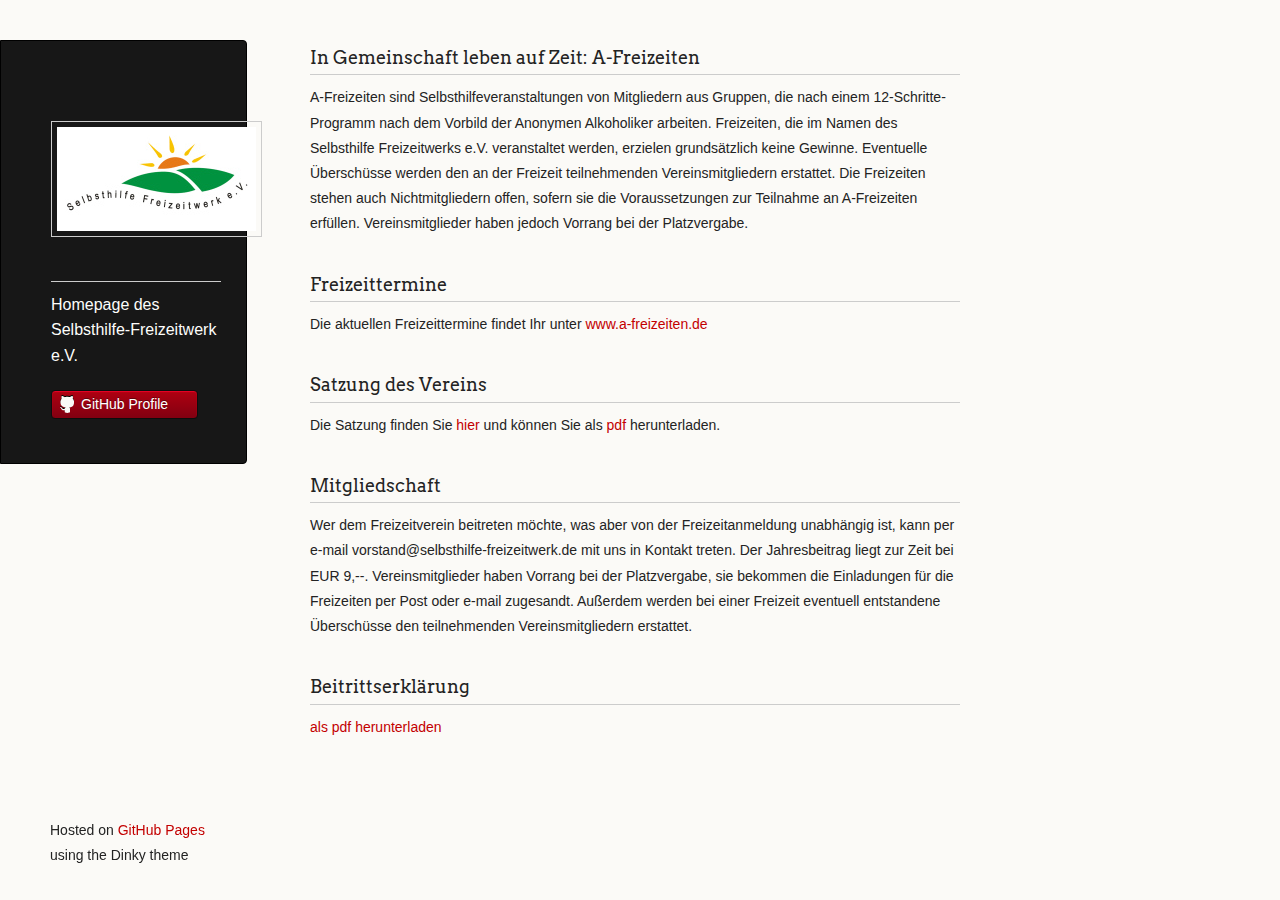
<file: index.html>
<!doctype html>
<html>
  <head>
    <meta charset="utf-8">
    <meta http-equiv="X-UA-Compatible" content="chrome=1">
    <title>Selbsthilfefreizeitwerk.GitHub.io by selbsthilfefreizeitwerk</title>

    <link rel="stylesheet" href="stylesheets/styles.css">
    <link rel="stylesheet" href="stylesheets/github-light.css">
    <script src="javascripts/scale.fix.js"></script>
    <meta name="viewport" content="width=device-width, initial-scale=1, user-scalable=no">
    <!--[if lt IE 9]>
    <script src="//html5shiv.googlecode.com/svn/trunk/html5.js"></script>
    <![endif]-->
  </head>
  <body>
    <div class="wrapper">
      <header>
          <h2 class="header"><img src="images/logo-selbsthilfe-freizeitwerk.jpg"></h2>
        <p class="header">Homepage des Selbsthilfe-Freizeitwerk e.V.</p>



        <ul>
          <li><a class="buttons github" href="https://github.com/selbsthilfefreizeitwerk">GitHub Profile</a></li>
        </ul>

      </header>
      <section>
        <h3>In Gemeinschaft leben auf Zeit: A-Freizeiten</h3>
 
<p>A-Freizeiten sind Selbsthilfeveranstaltungen von Mitgliedern aus Gruppen, die nach einem
12-Schritte-Programm nach dem Vorbild der Anonymen Alkoholiker arbeiten.
Freizeiten, die im Namen des Selbsthilfe Freizeitwerks e.V. veranstaltet werden, erzielen grundsätzlich keine Gewinne. Eventuelle Überschüsse werden den an der Freizeit teilnehmenden Vereinsmitgliedern erstattet.
Die Freizeiten stehen auch Nichtmitgliedern offen, sofern sie die Voraussetzungen zur Teilnahme an A-Freizeiten erfüllen. Vereinsmitglieder haben jedoch Vorrang bei der Platzvergabe.
</p>
<h3>Freizeittermine</h3>
<p>Die aktuellen Freizeittermine findet Ihr unter <a href="http://www.a-freizeiten.de">www.a-freizeiten.de</a>
</p>
<h3>Satzung des Vereins</h3>
<p>Die Satzung finden Sie <a href="/satzung">hier</a>
 und können Sie als <a href="pdf/SelbsthilfeFreizeitwerk2013Satzung.pdf">pdf</a> herunterladen.</p>
<h3>Mitgliedschaft</h3>
 
<p>Wer dem Freizeitverein beitreten möchte, was aber von der Freizeitanmeldung unabhängig ist,
kann per e-mail vorstand@selbsthilfe-freizeitwerk.de mit uns in Kontakt treten.
Der Jahresbeitrag liegt zur Zeit bei EUR 9,--.
Vereinsmitglieder haben Vorrang bei der Platzvergabe, sie bekommen die Einladungen für die
Freizeiten per Post oder e-mail zugesandt.
Außerdem werden bei einer Freizeit eventuell entstandene Überschüsse den teilnehmenden Vereinsmitgliedern erstattet.</p>

<h3>Beitrittserklärung</h3>
<p><a href="pdf/Beitrittserklaerung2015.pdf">als pdf herunterladen</a></p>
              
      </section>
      <footer>
        <p><small>Hosted on <a href="https://pages.github.com">GitHub Pages</a> using the Dinky theme</small></p>
      </footer>
    </div>
    <!--[if !IE]><script>fixScale(document);</script><![endif]-->
		
  </body>
</html>
</file>
<file: stylesheets/github-light.css>
/*
   Copyright 2014 GitHub Inc.

   Licensed under the Apache License, Version 2.0 (the "License");
   you may not use this file except in compliance with the License.
   You may obtain a copy of the License at

       http://www.apache.org/licenses/LICENSE-2.0

   Unless required by applicable law or agreed to in writing, software
   distributed under the License is distributed on an "AS IS" BASIS,
   WITHOUT WARRANTIES OR CONDITIONS OF ANY KIND, either express or implied.
   See the License for the specific language governing permissions and
   limitations under the License.

*/

.pl-c /* comment */ {
  color: #969896;
}

.pl-c1      /* constant, markup.raw, meta.diff.header, meta.module-reference, meta.property-name, support, support.constant, support.variable, variable.other.constant */,
.pl-s .pl-v /* string variable */ {
  color: #0086b3;
}

.pl-e  /* entity */,
.pl-en /* entity.name */ {
  color: #795da3;
}

.pl-s .pl-s1 /* string source */,
.pl-smi      /* storage.modifier.import, storage.modifier.package, storage.type.java, variable.other, variable.parameter.function */ {
  color: #333;
}

.pl-ent /* entity.name.tag */ {
  color: #63a35c;
}

.pl-k /* keyword, storage, storage.type */ {
  color: #a71d5d;
}

.pl-pds              /* punctuation.definition.string, string.regexp.character-class */,
.pl-s                /* string */,
.pl-s .pl-pse .pl-s1 /* string punctuation.section.embedded source */,
.pl-sr               /* string.regexp */,
.pl-sr .pl-cce       /* string.regexp constant.character.escape */,
.pl-sr .pl-sra       /* string.regexp string.regexp.arbitrary-repitition */,
.pl-sr .pl-sre       /* string.regexp source.ruby.embedded */ {
  color: #183691;
}

.pl-v /* variable */ {
  color: #ed6a43;
}

.pl-id /* invalid.deprecated */ {
  color: #b52a1d;
}

.pl-ii /* invalid.illegal */ {
  background-color: #b52a1d;
  color: #f8f8f8;
}

.pl-sr .pl-cce /* string.regexp constant.character.escape */ {
  color: #63a35c;
  font-weight: bold;
}

.pl-ml /* markup.list */ {
  color: #693a17;
}

.pl-mh        /* markup.heading */,
.pl-mh .pl-en /* markup.heading entity.name */,
.pl-ms        /* meta.separator */ {
  color: #1d3e81;
  font-weight: bold;
}

.pl-mq /* markup.quote */ {
  color: #008080;
}

.pl-mi /* markup.italic */ {
  color: #333;
  font-style: italic;
}

.pl-mb /* markup.bold */ {
  color: #333;
  font-weight: bold;
}

.pl-md /* markup.deleted, meta.diff.header.from-file */ {
  background-color: #ffecec;
  color: #bd2c00;
}

.pl-mi1 /* markup.inserted, meta.diff.header.to-file */ {
  background-color: #eaffea;
  color: #55a532;
}

.pl-mdr /* meta.diff.range */ {
  color: #795da3;
  font-weight: bold;
}

.pl-mo /* meta.output */ {
  color: #1d3e81;
}
</file>
<file: stylesheets/styles.css>
@import url(https://fonts.googleapis.com/css?family=Arvo:400,700,400italic);

/* MeyerWeb Reset */

html, body, div, span, applet, object, iframe,
h1, h2, h3, h4, h5, h6, p, blockquote, pre,
a, abbr, acronym, address, big, cite, code,
del, dfn, em, img, ins, kbd, q, s, samp,
small, strike, strong, sub, sup, tt, var,
b, u, i, center,
dl, dt, dd, ol, ul, li,
fieldset, form, label, legend,
table, caption, tbody, tfoot, thead, tr, th, td,
article, aside, canvas, details, embed,
figure, figcaption, footer, header, hgroup,
menu, nav, output, ruby, section, summary,
time, mark, audio, video {
  margin: 0;
  padding: 0;
  border: 0;
  font: inherit;
  vertical-align: baseline;
}


/* Base text styles */

body {
  padding:10px 50px 0 0;
  font-family:"Helvetica Neue", Helvetica, Arial, sans-serif;
	font-size: 14px;
	color: #232323;
	background-color: #FBFAF7;
	margin: 0;
	line-height: 1.8em;
	-webkit-font-smoothing: antialiased;

}

h1, h2, h3, h4, h5, h6 {
  color:#232323;
  margin:36px 0 10px;
}

p, ul, ol, table, dl {
  margin:0 0 22px;
}

h1, h2, h3 {
	font-family: Arvo, Monaco, serif;
  line-height:1.3;
	font-weight: normal;
}

h1,h2, h3 {
	display: block;
	border-bottom: 1px solid #ccc;
	padding-bottom: 5px;
}

h1 {
	font-size: 30px;
}

h2 {
	font-size: 24px;
}

h3 {
	font-size: 18px;
}

h4, h5, h6 {
	font-family: Arvo, Monaco, serif;
	font-weight: 700;
}

a {
  color:#C30000;
  font-weight:200;
  text-decoration:none;
}

a:hover {
	text-decoration: underline;
}

a small {
	font-size: 12px;
}

em {
	font-style: italic;
}

strong {
  font-weight:700;
}

ul {
  list-style-position: inside;
  list-style: disc;
  padding-left: 25px;
}

ol {
  list-style-position: inside;
  list-style: decimal;
  padding-left: 25px;
}

blockquote {
  margin: 0;
  padding: 0 0 0 20px;
  font-style: italic;
}

dl, dt, dd, dl p {
	font-color: #444;
}

dl dt {
  font-weight: bold;
}

dl dd {
  padding-left: 20px;
  font-style: italic;
}

dl p {
  padding-left: 20px;
  font-style: italic;
}

hr {
  border:0;
  background:#ccc;
  height:1px;
  margin:0 0 24px;
}

/* Images */

img {
  position: relative;
  margin: 0 auto;
  max-width: 650px;
  padding: 5px;
  margin: 10px 0 32px 0;
  border: 1px solid #ccc;
}

p img {
  display: inline;
  margin: 0;
  padding: 0;
  vertical-align: middle;
  text-align: center;
  border: none;
}

/* Code blocks */

code, pre {
	font-family: Monaco, "Bitstream Vera Sans Mono", "Lucida Console", Terminal, monospace;
  color:#000;
  font-size:14px;
}

pre {
	padding: 4px 12px;
  background: #FDFEFB;
  border-radius:4px;
  border:1px solid #D7D8C8;
  overflow: auto;
  overflow-y: hidden;
	margin-bottom: 32px;
}


/* Tables */

table {
  width:100%;
}

table {
  border: 1px solid #ccc;
  margin-bottom: 32px;
  text-align: left;
 }

th {
  font-family: 'Arvo', Helvetica, Arial, sans-serif;
	font-size: 18px;
	font-weight: normal;
  padding: 10px;
  background: #232323;
  color: #FDFEFB;
 }

td {
  padding: 10px;
	background: #ccc;
 }


/* Wrapper */
.wrapper {
  width:960px;
}


/* Header */

header {
	background-color: #171717;
	color: #FDFDFB;
  width:170px;
  float:left;
  position:fixed;
	border: 1px solid #000;
	-webkit-border-top-right-radius: 4px;
	-webkit-border-bottom-right-radius: 4px;
	-moz-border-radius-topright: 4px;
	-moz-border-radius-bottomright: 4px;
	border-top-right-radius: 4px;
	border-bottom-right-radius: 4px;
	padding: 34px 25px 22px 50px;
	margin: 30px 25px 0 0;
	-webkit-font-smoothing: antialiased;
}

p.header {
	font-size: 16px;
}

h1.header {
	font-family: Arvo, sans-serif;
	font-size: 30px;
	font-weight: 300;
	line-height: 1.3em;
	border-bottom: none;
	margin-top: 0;
}


h1.header, a.header, a.name, header a{
	color: #fff;
}

a.header {
	text-decoration: underline;
}

a.name {
	white-space: nowrap;
}

header ul {
  list-style:none;
  padding:0;
}

header li {
	list-style-type: none;
  width:132px;
  height:15px;
	margin-bottom: 12px;
	line-height: 1em;
	padding: 6px 6px 6px 7px;

	background: #AF0011;
	background: -moz-linear-gradient(top, #AF0011 0%, #820011 100%);
  background: -webkit-gradient(linear, left top, left bottom, color-stop(0%,#f8f8f8), color-stop(100%,#dddddd));
  background: -webkit-linear-gradient(top, #AF0011 0%,#820011 100%);
  background: -o-linear-gradient(top, #AF0011 0%,#820011 100%);
  background: -ms-linear-gradient(top, #AF0011 0%,#820011 100%);
  background: linear-gradient(top, #AF0011 0%,#820011 100%);

	border-radius:4px;
  border:1px solid #0D0D0D;

	-webkit-box-shadow: inset 0px 1px 1px 0 rgba(233,2,38, 1);
	box-shadow: inset 0px 1px 1px 0 rgba(233,2,38, 1);

}

header li:hover {
	background: #C3001D;
	background: -moz-linear-gradient(top, #C3001D 0%, #950119 100%);
  background: -webkit-gradient(linear, left top, left bottom, color-stop(0%,#f8f8f8), color-stop(100%,#dddddd));
  background: -webkit-linear-gradient(top, #C3001D 0%,#950119 100%);
  background: -o-linear-gradient(top, #C3001D 0%,#950119 100%);
  background: -ms-linear-gradient(top, #C3001D 0%,#950119 100%);
  background: linear-gradient(top, #C3001D 0%,#950119 100%);
}

a.buttons {
	-webkit-font-smoothing: antialiased;
	background: url(../images/arrow-down.png) no-repeat;
	font-weight: normal;
	text-shadow: rgba(0, 0, 0, 0.4) 0 -1px 0;
	padding: 2px 2px 2px 22px;
	height: 30px;
}

a.github {
	background: url(../images/octocat-small.png) no-repeat 1px;
}

a.buttons:hover {
	color: #fff;
	text-decoration: none;
}


/* Section - for main page content */

section {
  width:650px;
  float:right;
  padding-bottom:50px;
}


/* Footer */

footer {
  width:170px;
  float:left;
  position:fixed;
  bottom:10px;
	padding-left: 50px;
}

@media print, screen and (max-width: 960px) {

  div.wrapper {
    width:auto;
    margin:0;
  }

  header, section, footer {
    float:none;
    position:static;
    width:auto;
  }

	footer {
		border-top: 1px solid #ccc;
		margin:0 84px 0 50px;
		padding:0;
	}

  header {
    padding-right:320px;
  }

  section {
    padding:20px 84px 20px 50px;
    margin:0 0 20px;
  }

  header a small {
    display:inline;
  }

  header ul {
    position:absolute;
    right:130px;
    top:84px;
  }
}

@media print, screen and (max-width: 720px) {
  body {
    word-wrap:break-word;
  }

  header {
    padding:10px 20px 0;
		margin-right: 0;
  }

	section {
    padding:10px 0 10px 20px;
    margin:0 0 30px;
  }

	footer {
		margin: 0 0 0 30px;
	}

  header ul, header p.view {
    position:static;
  }
}

@media print, screen and (max-width: 480px) {

  header ul li.download {
    display:none;
  }

	footer {
		margin: 0 0 0 20px;
	}

	footer a{
		display:block;
	}

}

@media print {
  body {
    padding:0.4in;
    font-size:12pt;
    color:#444;
  }
}
</file>
